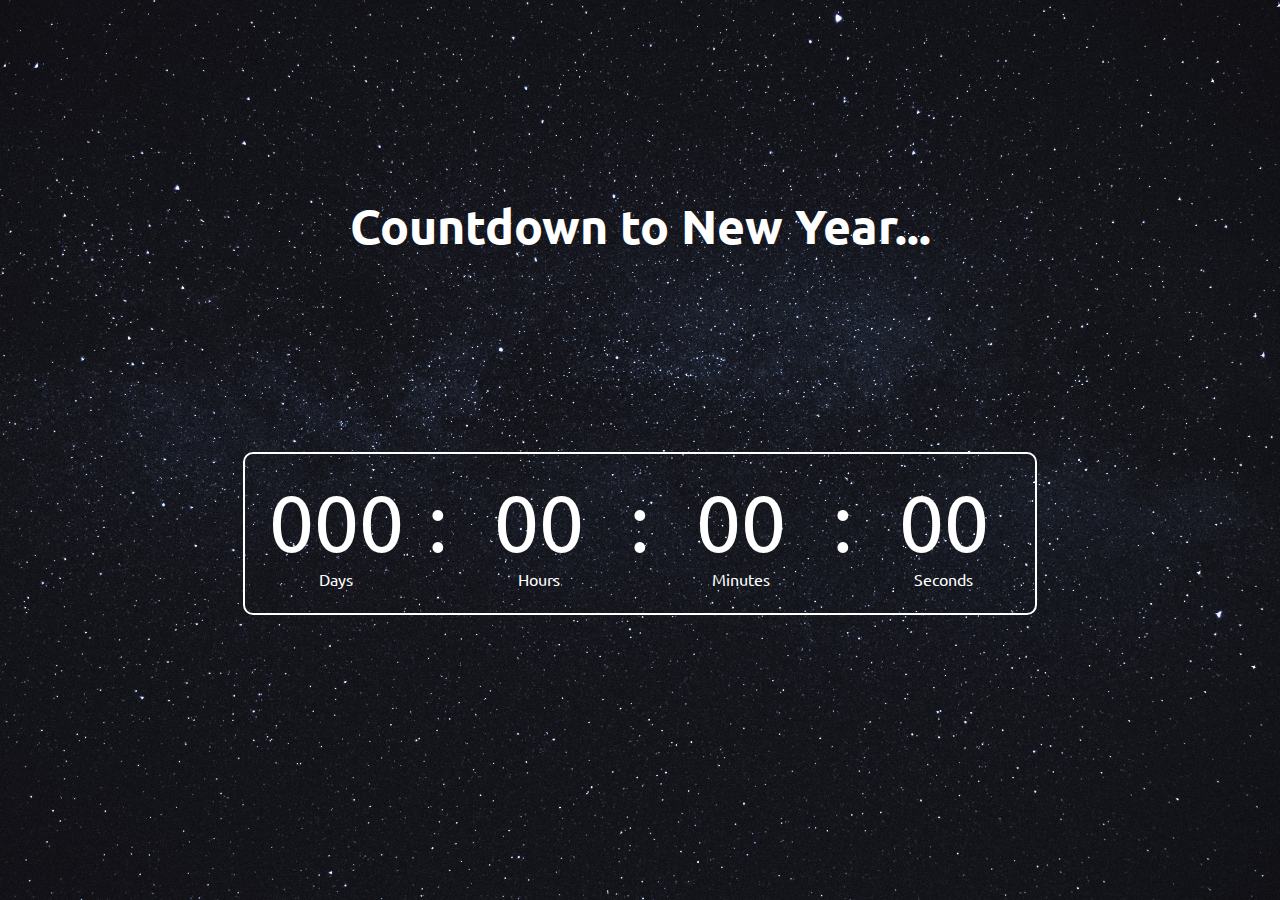
<file: CountDown/index.html>
<!DOCTYPE html>
<html lang="en">

<head>
    <meta charset="UTF-8">
    <meta name="viewport" content="width=device-width, initial-scale=1.0">
    <script src="./index.js" defer></script>
    <link rel="stylesheet" href="./style.css">
    <title>Countdownn</title>
</head>

<body>
    <div class="heading">
        <h1>Countdown to New Year...</h1>
    </div>
    <div class="container">
        <div class="time-container">
            <div>
                <div id="day" class="tiles">000</div>
                <span>Days</span>
            </div>
            <div class="dots">:</div>
            <div>
                <div id="hour" class="tiles">00</div>
                <span>Hours</span>
            </div>
            <div class="dots">:</div>
            <div>
                <div id="min" class="tiles">00</div>
                <span>Minutes</span>
            </div>
            <div class="dots">:</div>
            <div>
                <div id="sec" class="tiles">00</div>
                <span>Seconds</span>
            </div>
        </div>
    </div>
</body>

</html>
</file>
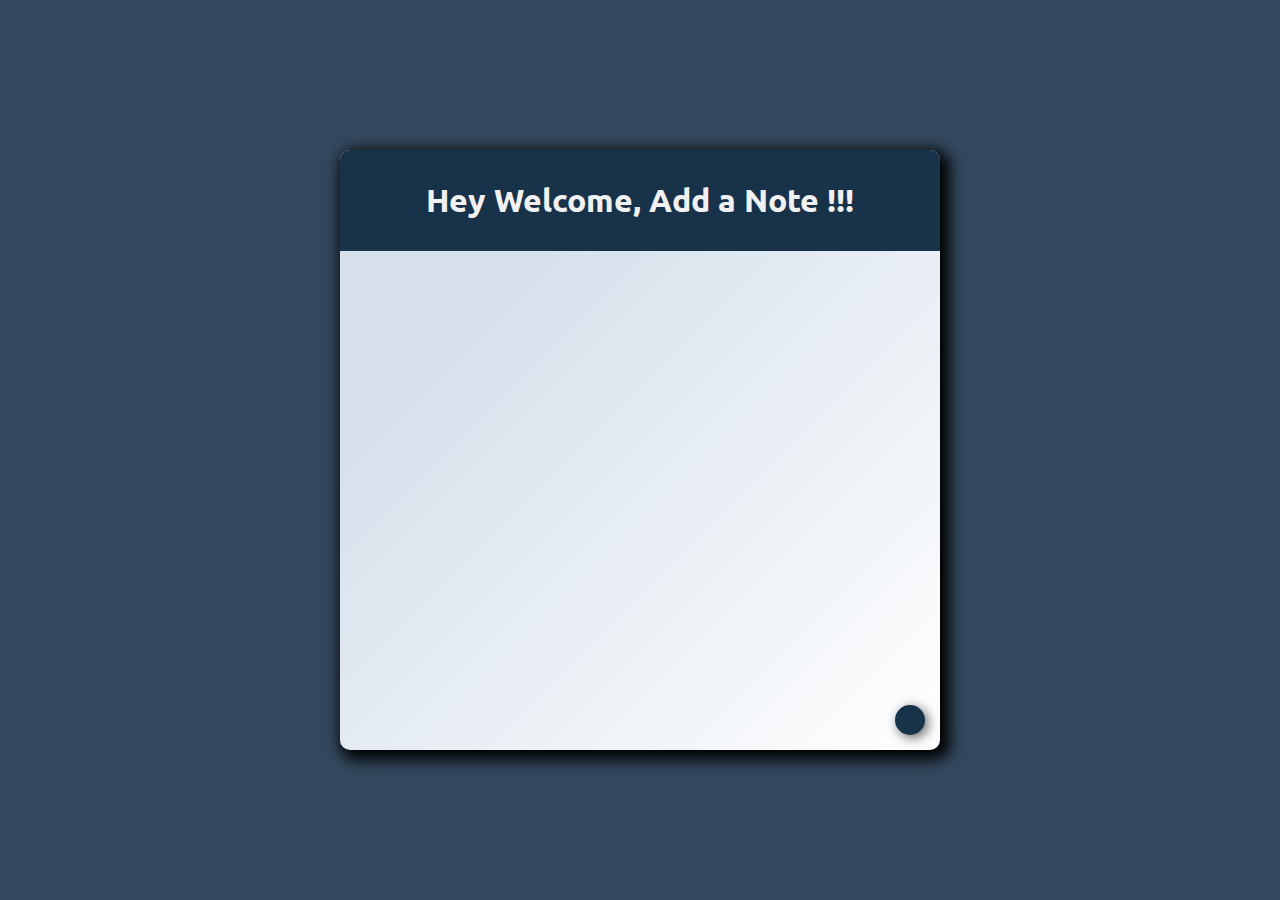
<file: Notes/index.html>
<!DOCTYPE html>
<html lang="en">
  <head>
    <meta charset="UTF-8" />
    <meta name="viewport" content="width=device-width, initial-scale=1.0" />
    <link rel="stylesheet" href="./src/style.css" />
    <link
      rel="stylesheet"
      href="https://pro.fontawesome.com/releases/v5.10.0/css/all.css"
      integrity="sha384-AYmEC3Yw5cVb3ZcuHtOA93w35dYTsvhLPVnYs9eStHfGJvOvKxVfELGroGkvsg+p"
      crossorigin="anonymous"
    />

    <script src="./src/index.js" defer></script>
    <title>Notes | Home</title>
  </head>
  <body>
    <div class="wrapper">
      <div class="container">
        <div class="header">
          <h1>Hey Welcome, Add a Note !!!</h1>
        </div>
        <div class="cards-container">
          <div class="card-popup">
            <i class="fa fa-times" aria-hidden="true"></i>
            <h1></h1>
            <p></p>
          </div>
          <div class="card-form">
            <h1>Heading :</h1>
            <input id="form-heading" type="text" />

            <h1>Description :</h1>
            <textarea
              name="Description"
              id="form-body"
              cols="30"
              rows="10"
            ></textarea>
            <div>
              <button>
                <i id="form-check" class="fa fa-check" aria-hidden="true"></i>
              </button>
              <button type="reset">
                <i id="form-trash" class="fa fa-trash" aria-hidden="true"></i>
              </button>
            </div>
          </div>
        </div>
      </div>
      <div class="add-icon">
        <i class="fa fa-plus" aria-hidden="true"></i>
      </div>
    </div>
  </body>
</html>
</file>
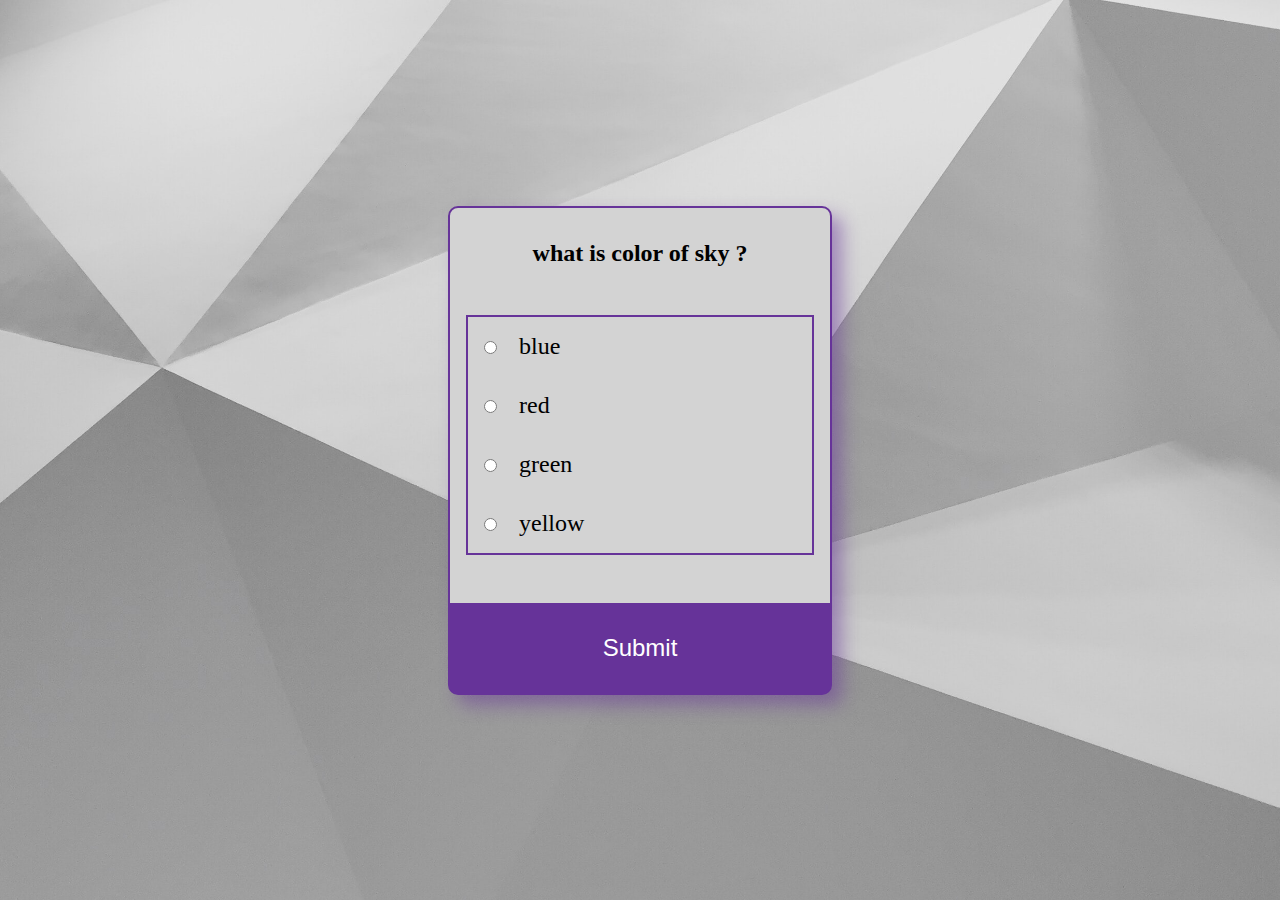
<file: Quiz/index.html>
<!DOCTYPE html>
<html lang="en">

<head>
    <meta charset="UTF-8">
    <meta name="viewport" content="width=device-width, initial-scale=1.0">
    <title>Quiz App</title>
    <link rel="stylesheet" href="./src/style.css">
    <script src="./src/index.js" defer></script>
    <link rel="shortcut icon" href="#">
</head>

<body>
    <div class="container">
        <h3 id="qns">Question</h3>
        <ul>
            <li>
                <input type="radio" name="option" id="a">
                <label id="a_lbl" for="a">AAA</label id="a_lbl">
            </li>
            <li>
                <input type="radio" name="option" id="b">
                <label id="b_lbl" for="b">BBB</label id="a_lbl">
            </li>
            <li >
                <input type="radio" name="option" id="c">
                <label id="c_lbl" for="c">CCC</label id="a_lbl">
            </li>
            <li>
                <input type="radio" name="option" id="d">
                <label id="d_lbl" for="d">DDD</label id="a_lbl">
            </li>
        </ul>
        <button id="btn" class="btn">
            <div>Submit</div>
        </button>
    </div>
    <div class="result">
    </div>
</body>

</html>
</file>
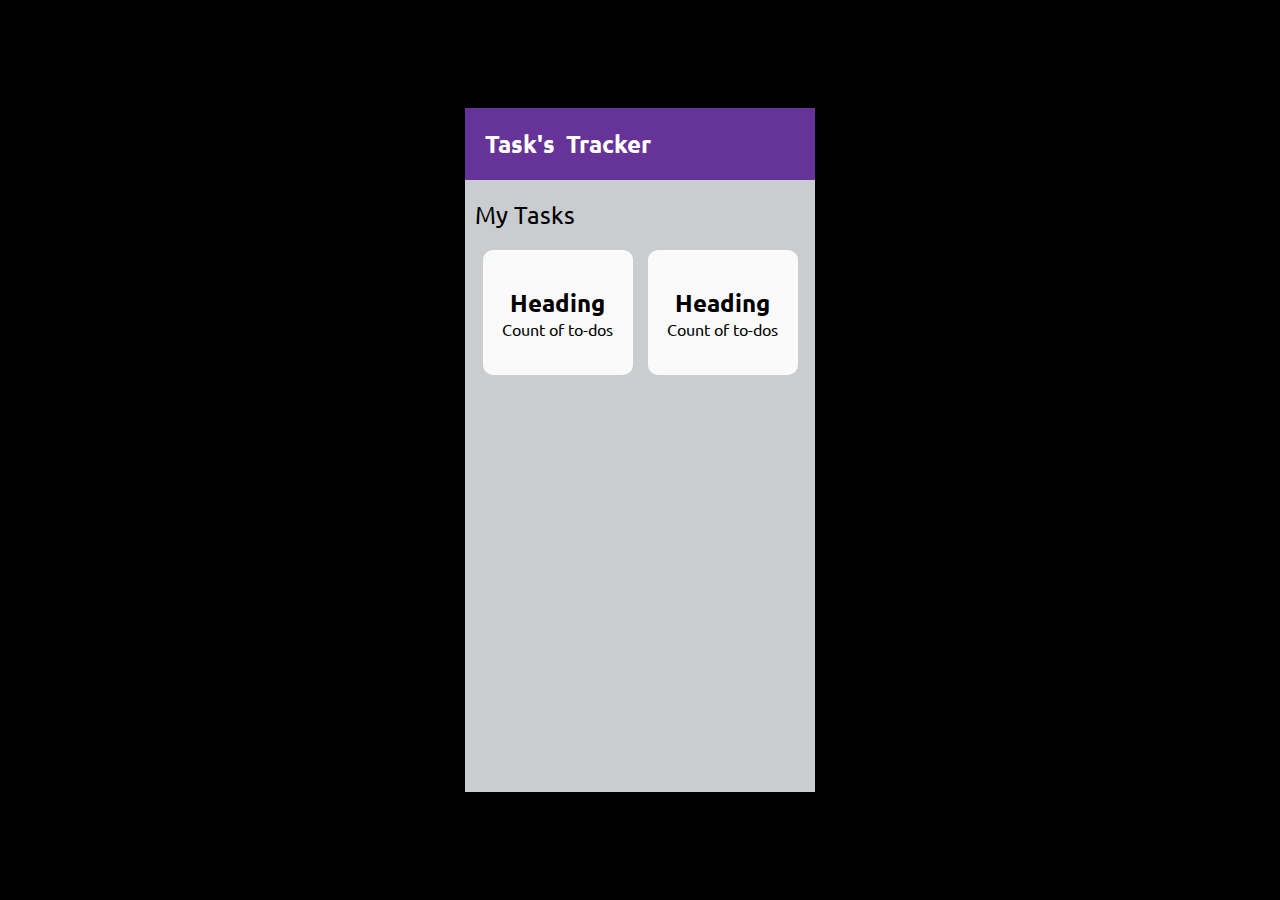
<file: To_Do/index.html>
<!DOCTYPE html>
<html lang="en">
  <head>
    <meta charset="UTF-8" />
    <meta name="viewport" content="width=device-width, initial-scale=1.0" />
    <title>To-Do List</title>
    <link rel="stylesheet" href="./src/style.css" />
    <link
      rel="stylesheet"
      href="https://pro.fontawesome.com/releases/v5.10.0/css/all.css"
      integrity="sha384-AYmEC3Yw5cVb3ZcuHtOA93w35dYTsvhLPVnYs9eStHfGJvOvKxVfELGroGkvsg+p"
      crossorigin="anonymous"
    />
    <script src="./src/index.js" defer></script>
  </head>
  <body>
    <div class="container">
      <!-- heading of task app -->
      <div class="header">
        <h2>Task's &ThinSpace;Tracker</h2>
      </div>
      <!-- contains all the tasks in card format -->
      <div class="body-container">
        <div class="body-header">
          <div class="body-heading">My Tasks</div>
          <div class="view-type">
            <div class="view-btn">
              <i class="fa fa-th" aria-hidden="true"></i>
            </div>
            <div class="view-btn">
              <i class="fa fa-bars" aria-hidden="true"></i>
            </div>
          </div>
        </div>
        <div class="taskcards-container">
          <div class="todo-card">
            <i class="fa fa-trash" aria-hidden="true"></i>
            <h2>Heading</h2>
            <p>Count of to-dos</p>
          </div>
          <div class="todo-card">
            <i class="fa fa-trash" aria-hidden="true"></i>
            <h2>Heading</h2>
            <p>Count of to-dos</p>
          </div>
        </div>
      </div>
      <!-- icon for adding new task -->
      <i id="plus-icon" class="fa fa-plus-circle" aria-hidden="true"></i>
      <!-- add new task button -->
      <div class="new-task">
        <div class="new-task-header">
          <i class="fa fa-chevron-left" aria-hidden="true"></i>
          <h1>Create new Task</h1>
        </div>
        <div class="new-task-container">
          <label for="task-heading">Heading : </label>
          <input type="text" id="task-heading" />
          <label for="task-names">Task Names : </label>
          <div>
            <input type="text" id="task-names" />
            <i class="fa fa-check" aria-hidden="true"></i>
          </div>
        </div>
        <ul class="new-task-list">
          <li>
            Lorem ipsum dolor sit amet consectetur adipisicing elit. Fugit
            ratione voluptatem assumenda sit iusto earum nam praesentium, ad
            delectus, ipsam dignissimos necessitatibus aliquam, in ducimus non
            repellat fugiat quis voluptatum.
          </li>
          <li>
            Lorem ipsum dolor sit amet consectetur adipisicing elit. Nobis
            quisquam nostrum recusandae aperiam fugiat ducimus molestias, optio
            corrupti mollitia tenetur!
          </li>
          <li>c</li>
        </ul>
        <div class="new-task-buttons">
          <button id="add-new-task">Add</button>
          <button id="delete-new-task">Delete</button>
        </div>
      </div>
      <!-- existing task viewer -->
      <div class="todo-viewer">
        <div class="viewer-header-container">
          <i class="fa fa-chevron-left" aria-hidden="true"></i>
          <div class="viewer-header">
            <h2>heading</h2>
            <p>Count of tasks</p>
          </div>
        </div>
        <div class="viewer-container">
          <h2>Yet to be done :</h2>
          <ul class="unfinished">
            <li>
              <input type="checkbox" />
              <div>
                Lorem ipsum dolor sit amet consectetur, adipisicing elit. Facere
                amet
              </div>
              <i class="fa fa-trash" aria-hidden="true"></i>
            </li>
          </ul>
          <h2>Resolved :</h2>
          <ul class="finished">
            <li>
              <i class="fa fa-repeat" aria-hidden="true"></i>
              <div>Onion</div>
            </li>
          </ul>
        </div>
        <div class="input-task">
          <input type="text" id="inp-txt" />
          <button id="add-task" name="add-task">
            <i class="fa fa-plus" aria-hidden="true"></i>
          </button>
        </div>
      </div>
    </div>
  </body>
</html>
</file>
<file: CountDown/style.css>
@import url('https://fonts.googleapis.com/css2?family=Ubuntu:wght@700&display=swap');
* {
    margin: 0;
    padding: 0;
    box-sizing: border-box;
}

body {
    align-items: center;
    background-image: url('./bg.jpg');
    background-position: center center;
    background-size: cover;
    color: white;
    display: flex;
    flex-direction: column;
    justify-content: space-evenly;
    min-height: 100vh;
    overflow: auto;
}
.heading {
    font-family: 'Ubuntu';
    font-size: 1.5rem;
    padding: 10px;
}
.container {
    padding-bottom: 100px;
}
.time-container {
    border: 2px solid white;
    border-radius: 10px;
    display: grid;
    font-family: 'Ubuntu';
    grid-template-columns:  repeat(3, 1fr 0.5fr) 1fr;
    grid-auto-rows: auto;
    justify-content: center;
    padding: 1.5rem;
    padding-top: 20px;
    text-align: center;
    transition: 0.5s ease-in-out;
}
.time-container:hover{
    background-color: rgba(136, 136, 166, 0.5);
}
.dots {
    font-size: 5rem;   
}
.tiles {
    font-size: 5rem;   
    transition: 0.3s linear;
}
.tiles:hover {
    font-size: 6rem;
    color: rgb(42, 42, 82);
}

@media screen and (max-width: 600px) {
    .time-container{
        grid-template-columns: 1fr 1fr;
    }
    .tiles{
        padding: 20px;
    }
    .dots{
        display: none;
    }
}
</file>
<file: Notes/src/style.css>
@import url("https://fonts.googleapis.com/css2?family=Ubuntu&display=swap");
* {
  padding: 0;
  margin: 0;
  box-sizing: border-box;
}
/* width */
::-webkit-scrollbar {
  width: 5px;
}
/* Track */
::-webkit-scrollbar-track {
  background: #fff;
}
/* Handle */
::-webkit-scrollbar-thumb {
  background: red;
}
/* Handle on hover */
::-webkit-scrollbar-thumb:hover {
  background: #34495e;
}

body {
  display: grid;
  align-items: center;
  justify-items: center;
  height: 100vh;
  width: 100vw;
  background-color: #34495e;
  color: #2f2f2f;
  font-family: "Ubuntu", sans-serif;
  position: absolute;
  overflow: hidden;
}
.wrapper {
  overflow: hidden;
  border-radius: 10px;
  margin: 20px;
  position: absolute;
  height: 600px;
  width: 600px;
  -webkit-box-shadow: 5px 5px 15px 5px #000000;
  box-shadow: 5px 5px 15px 5px #000000;
  background-color: #ffffff;
  background-image: linear-gradient(315deg, #ffffff 0%, #d7e1ec 74%);
}
.container {
  display: flex;
  flex-direction: column;
  align-items: center;
}
.header {
  padding: 30px;
  width: 100%;
  text-align: center;
  background-color: #173249;
  color: #f1f1f1;
}

.cards-container {
  display: grid;
  height: 500px;
  width: 100%;
  grid-template-columns: repeat(auto-fill, minmax(100px, 1fr));
  grid-auto-rows: 100px;
  overflow-y: auto;
  overflow-x: hidden;
  padding: 15px;
  gap: 15px;
  position: relative;
}

.card-form {
  transform: translateX(1000px);
  height: 480px;
  width: 580px;
  position: absolute;
  bottom: 10px;
  left: 10px;
  background-color: #34495e;
  padding: 20px;
  overflow: hidden;
  border-radius: 10px;
  color: white;
  -webkit-box-shadow: 3px 3px 12px 0px rgba(50, 50, 50, 0.75);
  -moz-box-shadow: 3px 3px 12px 0px rgba(50, 50, 50, 0.75);
  box-shadow: 3px 3px 12px 0px rgba(50, 50, 50, 0.75);
  transition: all 1s ease-in-out;
}
.card-form.active {
  transform: translateX(0px);
}
#form-heading {
  border-radius: 5px;
  height: 40px;
  width: 100%;
  margin-bottom: 10px;
  margin-top: 10px;
  font-size: 1.5rem;
  font-weight: bold;
}
#form-body {
  border-radius: 5px;
  height: 250px;
  width: 100%;
  margin-bottom: 10px;
  margin-top: 10px;
  font-size: 1.3rem;
}
.card-form button {
  width: 40px;
  height: 33px;
  border-radius: 5px;
  outline: 1px solid #34495e;
  font-size: 1.1rem;
}
.card {
  border: 2px solid #173249;
  height: 100px;
  width: 100px;
  border-radius: 10px;
  overflow: hidden;
  padding: 5px;
}
.card-heading {
  height: 60px;
  overflow: hidden;
  font-size: 14px;
  font-weight: bolder;
}
.card-i {
  width: 100px;
  display: flex;
  justify-content: space-evenly;
  align-items: center;
  height: 27px;
  margin-left: -8px;
  margin-top: 5px;
}
.card-i i {
  cursor: pointer;
}
.card-i i:hover {
  font-size: 1.2rem;
}
.card-i i:active {
  color: red;
}
.add-icon {
  background-color: #173249;
  border-radius: 50%;
  color: #f1f1f1;
  font-size: 1.5rem;
  position: absolute;
  bottom: 15px;
  right: 15px;
  padding: 15px;
  -webkit-box-shadow: 3px 3px 12px 0px rgba(50, 50, 50, 0.75);
  -moz-box-shadow: 3px 3px 12px 0px rgba(50, 50, 50, 0.75);
  box-shadow: 3px 3px 12px 0px rgba(50, 50, 50, 0.75);
}
.add-icon i {
  transition: all 0.3s ease-in-out;
  cursor: pointer;
}
.add-icon.hide {
  transform: translateX(100px);
}
.add-icon i:hover {
  transform: rotate(90deg);
}
.add-icon i:active {
  color: red;
}
.card-popup {
  transform: translateX(150%);
  height: 480px;
  width: 580px;
  position: absolute;
  bottom: 10px;
  left: 10px;
  background-color: #34495e;
  padding: 20px;
  overflow: hidden;
  border-radius: 10px;
  color: white;
  -webkit-box-shadow: 3px 3px 12px 0px rgba(50, 50, 50, 0.75);
  -moz-box-shadow: 3px 3px 12px 0px rgba(50, 50, 50, 0.75);
  box-shadow: 3px 3px 12px 0px rgba(50, 50, 50, 0.75);
  transition: all 1s ease-in-out;
  display: flex;
  flex-direction: column;
  justify-content: center;
  gap: 30px;
}
.card-popup i {
  position: absolute;
  top: 10px;
  right: 15px;
  font-size: 1.5rem;
}
.card-popup.active {
  transform: translateX(0%);
}
</file>
<file: Quiz/src/style.css>
* {
  margin: 0;
  padding: 0;
  box-sizing: border-box;
}
body {
  align-items: center;
  background-image: url("../images/bg.jpg");
  background-position: center center;
  background-size: cover;
  display: flex;
  flex-wrap: wrap;
  flex-direction: column;
  justify-content: center;
  align-items: center;
  min-height: 100vh;
  overflow: hidden;
}
.container {
  border: 2px solid rebeccapurple;
  background-color: #d3d3d3;
  border-radius: 10px;
  min-width: 30vw;
  max-width: 50vw;
  display: grid;
  gap: 2rem;
  grid-template-columns: 1fr;
  grid-auto-rows: max-content;
  text-align: center;
  -webkit-box-shadow: 10px 10px 18px 0px rgba(102, 51, 153, 0.48);
  -moz-box-shadow: 10px 10px 18px 0px rgba(102, 51, 153, 0.48);
  box-shadow: 10px 10px 18px 0px rgba(102, 51, 153, 0.48);
}
.container.hide {
  display: none;
}
h3 {
  padding: 2rem 2rem 0 2rem;
  font-size: 1.5rem;
}
ul {
  list-style: none;
  margin: 1rem;
  border: 2px solid rebeccapurple;
}
li {
  text-align: left;
  padding: 1rem;
  transition: 0.5s ease-in-out;
  font-size: 1.5rem;
}
input,
label {
  cursor: pointer;
  padding: 1rem;
}
li:hover {
  background-color: rgba(102, 51, 153, 0.452);
  color: white;
  border-width: 5px;
}
.btn {
  font-size: x-large;
  color: white;
  background-color: rebeccapurple;
  border: none;
  border-radius: 0px 0px 5px 5px;
  height: 10vh;
}
.btn:hover {
  background-color: rgb(74, 36, 112);
}
.result {
  display: none;
  color: black;
  font-size: 3rem;
  font-weight: bolder;
}
.result.active {
  display: block;
}
</file>
<file: To_Do/src/style.css>
@import url("https://fonts.googleapis.com/css2?family=Ubuntu&display=swap");

* {
  margin: 0;
  padding: 0;
  box-sizing: border-box;
}
/* body stylling */
body {
  background-color: black;
  display: grid;
  align-items: center;
  justify-items: center;
  height: 100vh;
  width: 100vw;
  font-family: "Ubuntu", sans-serif;
  position: absolute;
}
/* main container stylling */
.container {
  min-height: 600px;
  min-width: 350px;
  display: flex;
  flex-direction: column;
  position: absolute;
}
/* header of the home page */
.header {
  overflow: hidden;
  background-color: rebeccapurple;
  color: #fff;
  padding: 20px;
  position: relative;
}
/* body container */
.body-container {
  display: flex;
  flex-direction: column;
  padding: 10px;
  position: relative;
  background-color: #c9cdcf;
}
/* body header */
.body-header {
  display: flex;
  justify-content: space-between;
  align-items: center;
  margin-top: 10px;
  margin-bottom: 20px;
}
.body-heading {
  font-size: 1.5rem;
}
.view-type {
  display: flex;
  justify-content: space-evenly;
  gap: 15px;
  font-size: 1.5rem;
  color: rgba(102, 51, 153, 0.7);
}
.view-type i:hover,
.view-type i.clicked {
  font-size: 1.7rem;
  color: rebeccapurple;
}
/* stylling all the available task cards */
.taskcards-container {
  height: 532px;
  display: grid;
  justify-items: center;
  grid-template-columns: repeat(auto-fill, minmax(150px, 1fr));
  grid-auto-rows: 125px;
  gap: 13px 0px;
  overflow-y: auto;
}
.todo-card {
  height: 125px;
  width: 150px;
  border-radius: 10px;
  padding: 10px;
  display: flex;
  flex-direction: column;
  justify-content: center;
  align-items: center;
  background-color: #fafafa;
}
.todo-card i {
  position: relative;
  bottom: 25px;
  left: 60px;
}
/* add new notes icon */
#plus-icon {
  position: absolute;
  right: 15px;
  bottom: 15px;
  border: none;
  border-radius: 50%;
  font-size: 3rem;
  color: rebeccapurple;
  outline: none;
}
/* window for adding a new task */
.new-task {
  transform: translateX(-100vw);
  position: absolute;
  height: 100%;
  width: 100%;
  background-color: #fff;
  display: flex;
  flex-direction: column;
}
.new-task.active {
  transform: translateX(0);
}
.new-task-header {
  display: flex;
  padding: 20px;
  height: 12.5%;
  background-color: rebeccapurple;
}
.new-task-header i {
  display: flex;
  justify-content: center;
  align-items: center;
  font-size: 2rem;
  color: #fff;
}
.new-task-header h1 {
  display: flex;
  justify-content: center;
  align-items: center;
  width: 100%;
  color: #fff;
}
.new-task-container {
  padding: 20px;
  display: grid;
  gap: 15px;
}
.new-task-container label {
  font-size: 1.3rem;
}
.new-task-container input {
  min-width: 90%;
  height: 30px;
  border-radius: 5px;
  font-size: 1.1rem;
}
.new-task-container i {
  margin-left: 5px;
  color: green;
}
.new-task-list {
  padding-left: 50px;
  padding-right: 20px;
  display: grid;
  gap: 10px;
  list-style-type: decimal;
  max-height: 300px;
  overflow-y: auto;
}
.new-task-list li {
  font-size: 1.2rem;
}
.new-task-buttons {
  display: flex;
  align-items: center;
  justify-content: center;
  padding: 20px;
  gap: 20px;
}
#add-new-task,
#delete-new-task {
  font-size: 1.2rem;
  padding: 5px;
  border-radius: 5px;
  outline: none;
}
/* Todo popup window */
.todo-viewer {
  position: absolute;
  background-color: rgba(102, 51, 153, 1);
  height: 100%;
  width: 100%;
  transform: translateX(-100vw);
}
.todo-viewer.active {
  transform: translateX(0);
}
.viewer-header-container {
  display: flex;
  padding: 20px;
  height: 12.5%;
}
.viewer-header-container i {
  display: flex;
  justify-content: center;
  align-items: center;
  font-size: 2rem;
  color: #fff;
}
.viewer-header {
  display: flex;
  flex-direction: column;
  justify-content: center;
  align-items: center;
  width: 90%;
  color: #fff;
}
.viewer-container {
  height: 75%;
  display: flex;
  flex-direction: column;
  background-color: #fff;
  overflow-y: auto;
}
.viewer-container h2 {
  background-color: #fff;
  padding: 15px;
}
.viewer-container li {
  padding: 5px;
  display: flex;
  align-items: center;
  gap: 10px;
  font-size: 1.2rem;
}
.viewer-container li input {
  min-width: 1.2rem;
  min-height: 1.2rem;
}
.fa.fa-trash {
  color: red;
}
.unfinished,
.finished {
  background-color: white;
  width: 100%;
  display: flex;
  flex-direction: column;
  list-style: none;
  padding: 15px;
}
.finished li i {
  color: rebeccapurple;
}
.finished li div {
  text-decoration: line-through;
}
.input-task {
  display: flex;
  justify-content: space-evenly;
  align-items: center;
  height: 12.5%;
}
#inp-txt {
  height: 40px;
  width: 250px;
  border-radius: 7px;
  outline: none;
  padding: 10px;
  font-size: 1.2rem;
}
#add-task {
  font-size: 2rem;
  width: 50px;
  border-radius: 7px;
  outline: none;
  background-color: rebeccapurple;
  color: #fff;
}
</file>
